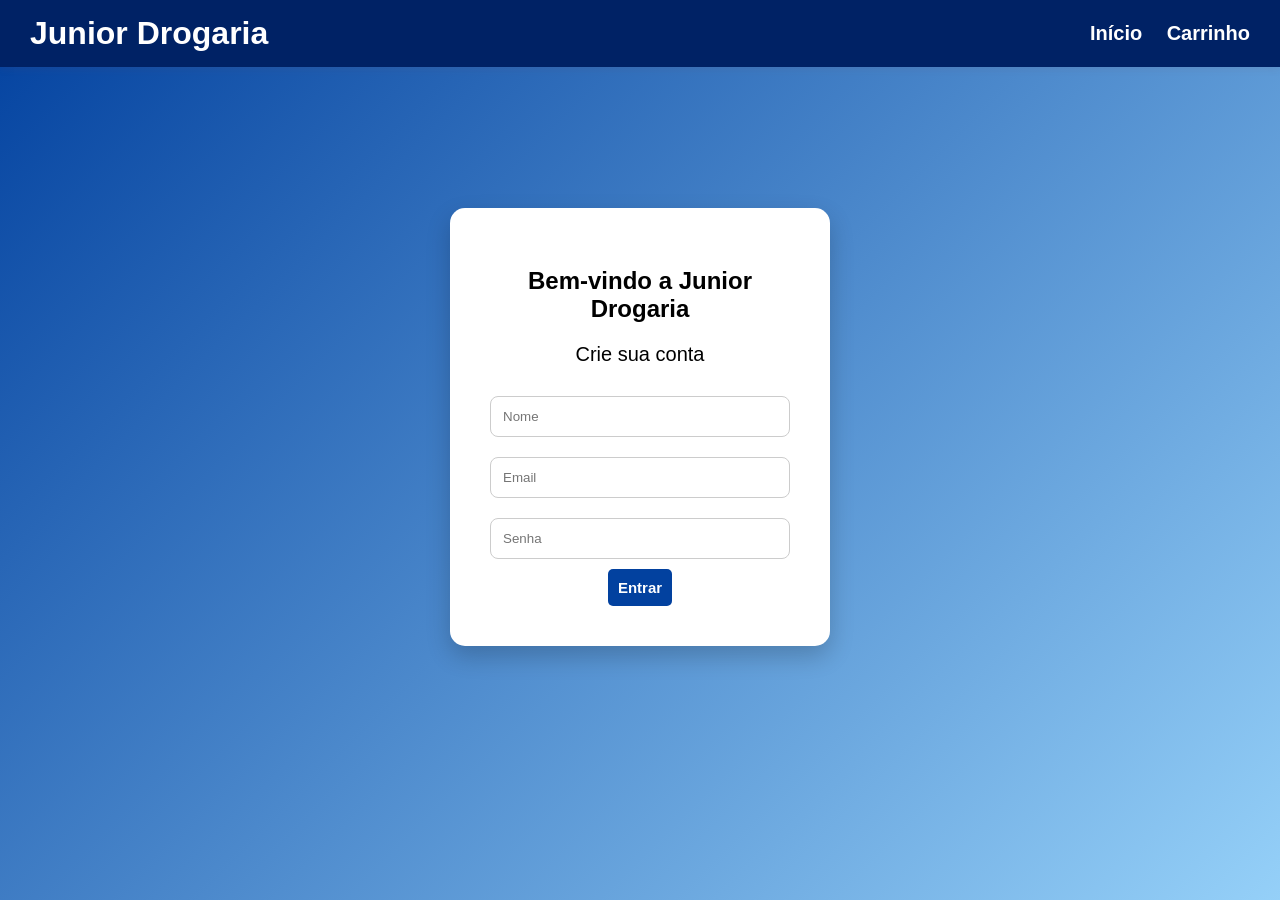
<file: pages/cadastro.html>
<!DOCTYPE html>
<html lang="pt-br">
<head>
    <meta charset="UTF-8">
    <title>Cadastro</title>
    <link rel="stylesheet" href="../style/style.css">
</head>
<body>

<header>
    <h1>Junior Drogaria</h1>
    <nav>
        <a href="index.html">Início</a>
        <a href="carrinho.html">Carrinho</a>
    </nav>
</header>

<section class="login-container">
    <div class="login-box">
        <h2>Bem-vindo a Junior Drogaria</h2>
        <p>Crie sua conta</p>
        <input type="text" placeholder="Nome" id="nome">
        <input type="email" placeholder="Email" id="email">        
        <input type="password" placeholder="Senha" id="senha">
        <button onclick="cadastrarUsuario(event)">Entrar</button>
    </div>
</section>

<script src="../scripts/cadastro.js"></script>
</body>
</html>
</file>
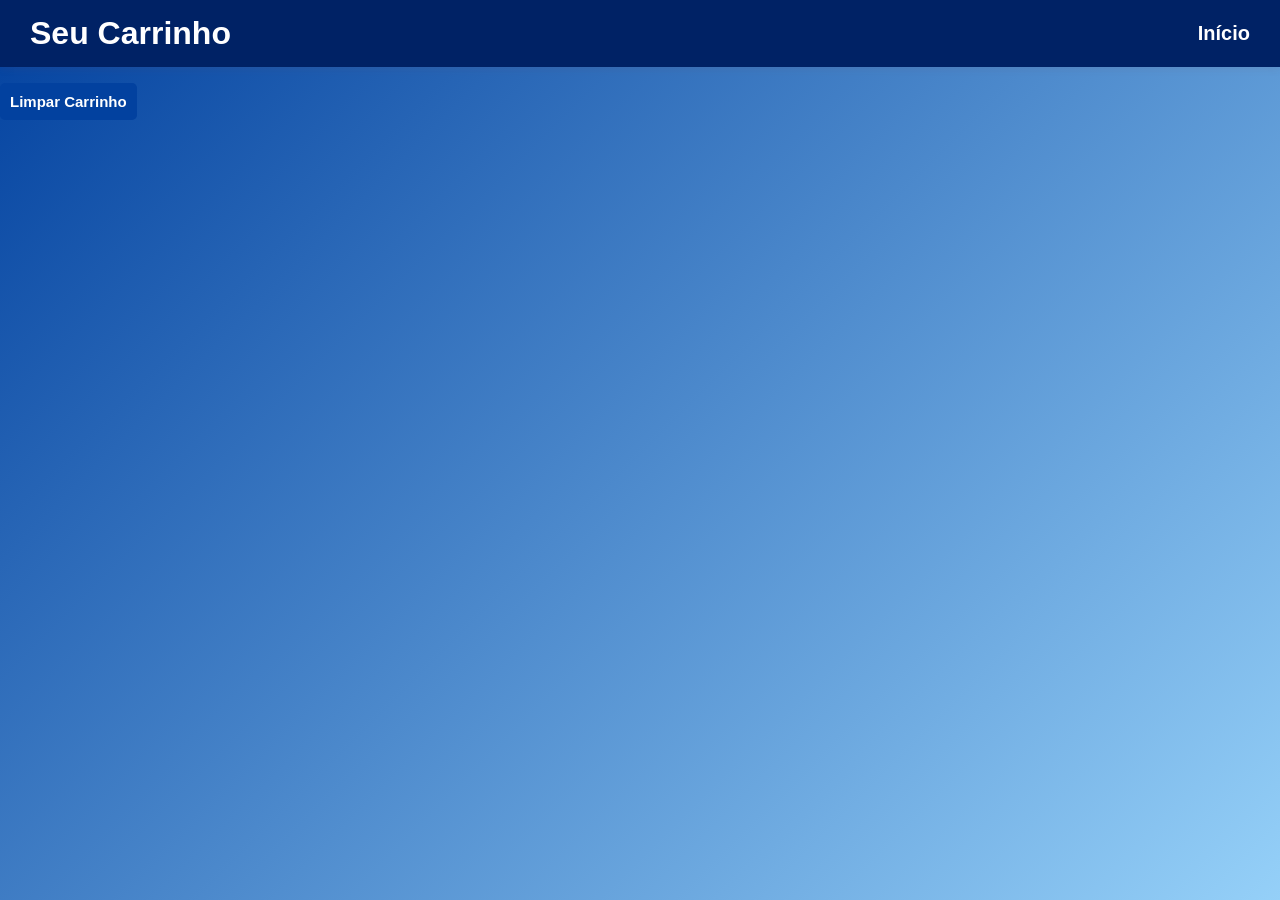
<file: pages/carrinho.html>
<!DOCTYPE html>
<html lang="pt-br">
<head>
    <meta charset="UTF-8">
    <title>Carrinho</title>
    <link rel="stylesheet" href="../style/style.css">
</head>
<body onload="mostrarCarrinho()">

<header>
    <h1>Seu Carrinho</h1>
    <nav>
        <a href="index.html">Início</a>
    </nav>
</header>

<section class="carrinho">
    <ul id="listaCarrinho"></ul>
    <button onclick="limparCarrinho()">Limpar Carrinho</button>
</section>

<script src="../scripts/carrinho.js"></script>
</body>
</html>
</file>
<file: style/style.css>
body {
    margin: 0;
    font-family: Arial, sans-serif;
    background: linear-gradient(135deg, #02419f, #95d0f8);
    min-height: 100vh;
}

/* HEADER */
header {
    display: flex;
    justify-content: space-between;
    align-items: center;
    padding: 15px 30px;
    background: #002265;
    box-shadow: 0 2px 8px rgba(128, 67, 67, 0.1);
}

header h1 {
    color: #fff;
    margin: 0;
}

nav a {
    margin-left: 20px;
    text-decoration: none;
    color: #ffffff;
    font-weight: bold;
    font-size: 20px;
}

nav a:hover {
    color: #95d0f8;
}

/* BANNER */
.banner {
    position: relative;
    height: 500px;
    background-image: url("https://i.pinimg.com/1200x/88/f0/75/88f075fe3bbe5e5e282666765fd33784.jpg");
    background-size: cover;
    background-position: center;
    display: flex;
    align-items: center;
    justify-content: center;
    color: white;
}

.overlay {
    position: absolute;
    width: 100%;
    height: 100%;
    background: linear-gradient(to right, rgba(0,0,0,0.6), rgba(0,0,0,0.2));
}

.banner-conteudo {
    position: relative;
    color: white;
    text-align: center;
    max-width: 600px;
}

.btn-banner {
    background-color: #02419f;
    padding: 12px 25px;
    color: white;
    text-decoration: none;
    border-radius: 30px;
    font-weight: bold;
    transition: 0.3s;
}

.btn-banner:hover {
    background-color: #4daeee;
    cursor: pointer;
}

/* PRODUTOS */
.produtos {
    display: flex;
    flex-wrap: wrap;
    justify-content: center;
    gap: 20px;
    padding: 40px;
}

.card {
    background: white;
    padding: 20px;
    text-align: center;
    border-radius: 10px;
    width: 200px;
    box-shadow: 0 0 10px rgba(0,0,0,0.1);
}

.card img {
    width: 100%;
    height: 200px;
    object-fit: cover;
    border-radius: 10px;
}

p {
    font-size: 20px;
}

li {
    color: #fff;
    font-size: 20px;
}

button {
    background-color: #02419f;
    font-size: 15px;
    font-weight: 700;
    border: none;
    padding: 10px;
    color: white;
    border-radius: 5px;
    transition: 0.3s;
}

button:hover {
    background-color: #4daeee;
    cursor: pointer;
}

/* LOGIN BOX */
.login-container {
    display: flex;
    justify-content: center;
    align-items: center;
    height: 80vh;
}

.login-box {
    background: #fff;
    padding: 40px;
    border-radius: 15px;
    width: 300px;
    text-align: center;
    box-shadow: 0 10px 25px rgba(0,0,0,0.2);
}

.login-box input {
    width: 100%;
    padding: 12px;
    margin: 10px 0;
    border-radius: 8px;
    border: 1px solid #ccc;
    box-sizing: border-box;
}
</file>
